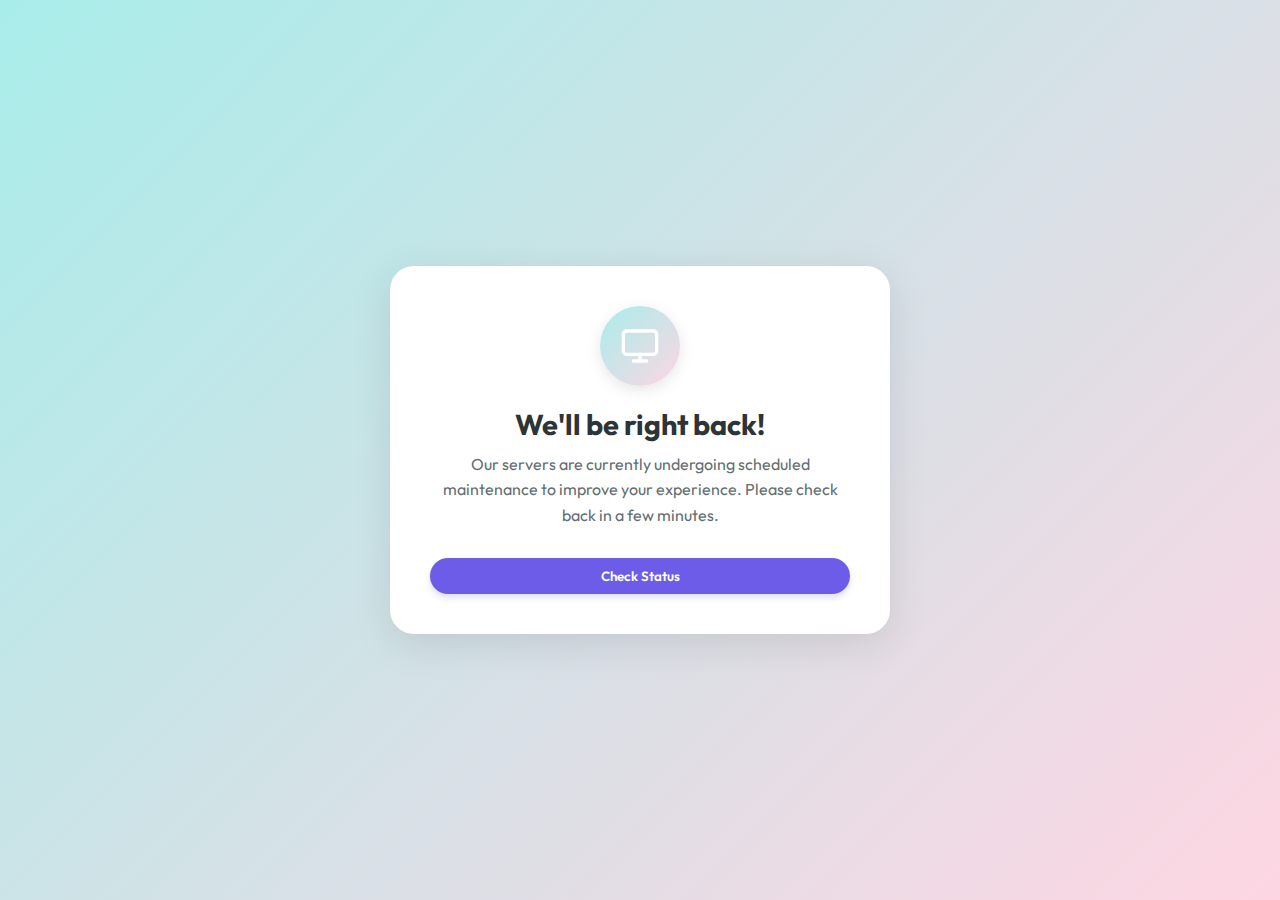
<file: frontend/maintenance.html>
<!DOCTYPE html>
<html lang="en">

<head>
    <meta charset="UTF-8">
    <meta name="viewport" content="width=device-width, initial-scale=1.0">
    <title>Under Maintenance</title>
    <link rel="preconnect" href="https://fonts.googleapis.com">
    <link rel="preconnect" href="https://fonts.gstatic.com" crossorigin>
    <link href="https://fonts.googleapis.com/css2?family=Outfit:wght@300;400;600&display=swap" rel="stylesheet">
    <link rel="stylesheet" href="style.css">
    <style>
        body {
            justify-content: center;
            height: 100vh;
            overflow: hidden;
        }

        .maintenance-container {
            text-align: center;
            background: white;
            padding: 40px;
            border-radius: 24px;
            box-shadow: 0 10px 40px rgba(0, 0, 0, 0.1);
            max-width: 500px;
            width: 90%;
            animation: float 6s ease-in-out infinite;
        }

        .icon-container {
            width: 80px;
            height: 80px;
            background: linear-gradient(135deg, #a8edea 0%, #fed6e3 100%);
            border-radius: 50%;
            display: flex;
            align-items: center;
            justify-content: center;
            margin: 0 auto 20px;
            font-size: 2rem;
            color: white;
            box-shadow: 0 4px 15px rgba(0, 0, 0, 0.1);
        }

        h1 {
            color: var(--text-color);
            margin-bottom: 10px;
            font-size: 1.8rem;
        }

        p {
            color: var(--text-light);
            line-height: 1.6;
            margin-bottom: 30px;
        }

        .monitor-icon {
            animation: pulse 2s infinite;
        }

        @keyframes float {
            0% {
                transform: translateY(0px);
            }

            50% {
                transform: translateY(-10px);
            }

            100% {
                transform: translateY(0px);
            }
        }

        @keyframes pulse {
            0% {
                transform: scale(1);
            }

            50% {
                transform: scale(1.1);
            }

            100% {
                transform: scale(1);
            }
        }
    </style>
</head>

<body>
    <div class="maintenance-container">
        <div class="icon-container">
            <svg xmlns="http://www.w3.org/2000/svg" width="40" height="40" viewBox="0 0 24 24" fill="none"
                class="monitor-icon" stroke="currentColor" stroke-width="2" stroke-linecap="round"
                stroke-linejoin="round">
                <rect x="2" y="3" width="20" height="14" rx="2" ry="2"></rect>
                <line x1="8" y1="21" x2="16" y2="21"></line>
                <line x1="12" y1="17" x2="12" y2="21"></line>
            </svg>
        </div>
        <h1>We'll be right back!</h1>
        <p>Our servers are currently undergoing scheduled maintenance to improve your experience. Please check back in a
            few minutes.</p>
        <button id="checkStatusBtn" class="primary-btn" style="width: 100%; justify-content: center;">
            Check Status
        </button>
    </div>

    <script>
        document.getElementById('checkStatusBtn').addEventListener('click', async () => {
            const btn = document.getElementById('checkStatusBtn');
            const originalText = btn.innerHTML;
            btn.innerHTML = 'Checking...';
            btn.style.opacity = '0.7';

            try {
                // Assuming API_URL is strictly on port 8000 for verified backend
                const response = await fetch('http://localhost:8000/api/health');
                if (response.ok) {
                    window.location.href = 'index.html';
                } else {
                    throw new Error('Still down');
                }
            } catch (e) {
                setTimeout(() => {
                    btn.innerHTML = 'Still down. Try again?';
                    btn.style.opacity = '1';
                }, 500);
            }
        });

        // Auto-check every 30 seconds
        setInterval(async () => {
            try {
                const response = await fetch('/api/health');
                if (response.ok) {
                    window.location.href = 'index.html';
                }
            } catch (e) { }
        }, 30000);
    </script>
</body>

</html>
</file>
<file: frontend/style.css>
:root {
    --bg-color: #f0f2f5;
    --card-bg: #ffffff;
    --primary-color: #6c5ce7;
    --primary-hover: #5b4cc4;
    --text-color: #2d3436;
    --text-light: #636e72;
    --border-radius: 16px;
    --shadow: 0 4px 12px rgba(0, 0, 0, 0.05);
    --shadow-hover: 0 8px 24px rgba(0, 0, 0, 0.1);
    --transition: all 0.3s ease;
    --font-family: 'Outfit', sans-serif;
    --accent-gradient: linear-gradient(135deg, #a8edea 0%, #fed6e3 100%);
}

* {
    box-sizing: border-box;
    margin: 0;
    padding: 0;
}

body {
    font-family: var(--font-family);
    background: var(--bg-color);
    background-image: var(--accent-gradient);
    background-attachment: fixed;
    color: var(--text-color);
    min-height: 100vh;
    display: flex;
    flex-direction: column;
    align-items: center;
    padding: 20px;
}

header {
    width: 100%;
    max-width: 1200px;
    display: flex;
    justify-content: space-between;
    align-items: center;
    padding: 20px 0;
    margin-bottom: 20px;
    flex-wrap: wrap;
    gap: 15px;
}

.logo {
    display: flex;
    align-items: center;
    gap: 10px;
    font-weight: 600;
    font-size: 1.5rem;
    color: #2d3436;
}

.logo svg {
    width: 28px;
    height: 28px;
    stroke: var(--primary-color);
}

.search-bar {
    display: flex;
    background: var(--card-bg);
    padding: 8px 16px;
    border-radius: 50px;
    box-shadow: var(--shadow);
    flex-grow: 1;
    max-width: 400px;
    align-items: center;
}

.search-bar input {
    border: none;
    outline: none;
    flex-grow: 1;
    font-size: 1rem;
    padding: 5px;
    color: var(--text-color);
    font-family: var(--font-family);
}

.search-bar button {
    background: none;
    border: none;
    cursor: pointer;
    color: var(--text-light);
    display: flex;
    align-items: center;
}

.primary-btn {
    background-color: var(--primary-color);
    color: white;
    border: none;
    padding: 10px 20px;
    border-radius: 50px;
    cursor: pointer;
    font-family: var(--font-family);
    font-weight: 600;
    display: flex;
    align-items: center;
    gap: 8px;
    transition: var(--transition);
    box-shadow: 0 4px 6px rgba(108, 92, 231, 0.2);
}

.primary-btn:hover {
    background-color: var(--primary-hover);
    transform: translateY(-2px);
    box-shadow: 0 6px 12px rgba(108, 92, 231, 0.3);
}

.secondary-btn {
    background-color: #dfe6e9;
    color: var(--text-color);
    border: none;
    padding: 10px 20px;
    border-radius: 50px;
    cursor: pointer;
    font-family: var(--font-family);
    font-weight: 600;
    transition: var(--transition);
}

.secondary-btn:hover {
    background-color: #b2bec3;
}

.contacts-grid {
    display: grid;
    grid-template-columns: repeat(auto-fill, minmax(300px, 1fr));
    gap: 20px;
    width: 100%;
    max-width: 1200px;
}

.contact-card {
    background: var(--card-bg);
    border-radius: var(--border-radius);
    padding: 20px;
    box-shadow: var(--shadow);
    transition: var(--transition);
    display: flex;
    flex-direction: column;
    gap: 10px;
    position: relative;
    overflow: hidden;
}

.contact-card:hover {
    transform: translateY(-5px);
    box-shadow: var(--shadow-hover);
}

.contact-header {
    display: flex;
    align-items: center;
    gap: 15px;
    margin-bottom: 10px;
}

.avatar {
    width: 50px;
    height: 50px;
    background: linear-gradient(135deg, #74b9ff 0%, #a29bfe 100%);
    border-radius: 50%;
    display: flex;
    align-items: center;
    justify-content: center;
    color: white;
    font-size: 1.2rem;
    font-weight: 600;
}

.contact-info h3 {
    font-size: 1.2rem;
    margin-bottom: 4px;
}

.contact-details {
    color: var(--text-light);
    font-size: 0.95rem;
    display: flex;
    flex-direction: column;
    gap: 5px;
}

.detail-item {
    display: flex;
    align-items: center;
    gap: 8px;
}

.card-actions {
    margin-top: 15px;
    display: flex;
    justify-content: flex-end;
    gap: 10px;
}

.action-btn {
    background: none;
    border: none;
    cursor: pointer;
    color: var(--text-light);
    transition: color 0.2s;
    font-size: 0.9rem;
}

.action-btn.edit:hover {
    color: var(--primary-color);
}

.action-btn.delete:hover {
    color: #ff7675;
}

/* Modal */
.modal {
    position: fixed;
    top: 0;
    left: 0;
    width: 100%;
    height: 100%;
    background: rgba(0, 0, 0, 0.5);
    display: flex;
    align-items: center;
    justify-content: center;
    z-index: 1000;
    opacity: 0;
    pointer-events: none;
    transition: opacity 0.3s;
}

.modal.active {
    opacity: 1;
    pointer-events: all;
}

.modal-content {
    background: white;
    padding: 30px;
    border-radius: var(--border-radius);
    width: 100%;
    max-width: 400px;
    box-shadow: 0 10px 30px rgba(0, 0, 0, 0.2);
    transform: scale(0.9);
    transition: transform 0.3s;
}

.modal.active .modal-content {
    transform: scale(1);
}

.modal-content h2 {
    margin-bottom: 20px;
    color: var(--text-color);
}

.form-group {
    margin-bottom: 15px;
}

.form-group label {
    display: block;
    margin-bottom: 5px;
    font-size: 0.9rem;
    color: var(--text-light);
}

.form-group input {
    width: 100%;
    padding: 10px;
    border: 1px solid #dfe6e9;
    border-radius: 8px;
    font-size: 1rem;
    font-family: var(--font-family);
    transition: border-color 0.2s;
}

.form-group input:focus {
    border-color: var(--primary-color);
    outline: none;
}

.form-actions {
    display: flex;
    justify-content: flex-end;
    gap: 10px;
    margin-top: 20px;
}

.required {
    color: #ff7675;
}

.hidden {
    display: none !important;
}

.empty-state {
    text-align: center;
    color: var(--text-light);
    margin-top: 50px;
    font-size: 1.2rem;
}

/* Mobile responsiveness */
@media (max-width: 768px) {
    header {
        flex-direction: column;
        align-items: stretch;
    }
    .search-bar {
        max-width: 100%;
    }
    .primary-btn {
        justify-content: center;
    }
}
</file>
